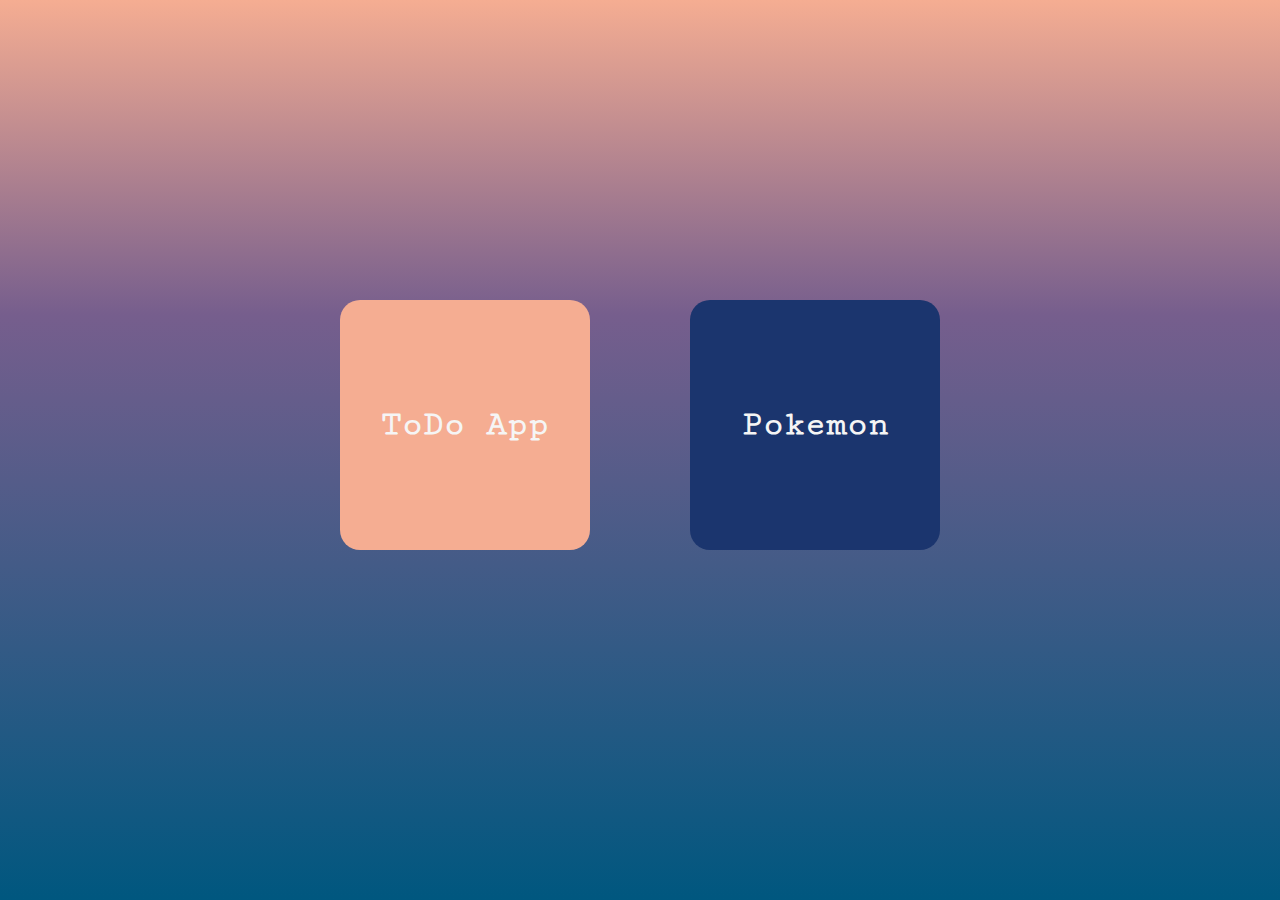
<file: index.html>
<!DOCTYPE html>
<html lang="en">
  <head>
    <meta charset="UTF-8" />
    <meta name="viewport" content="width=device-width, initial-scale=1.0" />
    <link rel="preconnect" href="https://fonts.googleapis.com" />
    <link rel="preconnect" href="https://fonts.gstatic.com" crossorigin />
    <link
      href="https://fonts.googleapis.com/css2?family=Cutive+Mono&display=swap"
      rel="stylesheet"
    />
    <link rel="stylesheet" href="css/style.css" />
    <title>Todo</title>
  </head>
  <body>
    <main class="site-main">
      <div class="container">
        <div class="site-main-wrapper sites">
          <a href="todos.html" class="sites__link">ToDo App</a>
          <a href="pokemon.html" class="sites__link">Pokemon</a>
        </div>
      </div>
    </main>
  </body>
</html>
</file>
<file: css/style.css>
/*! normalize.css v8.0.1 | MIT License | github.com/necolas/normalize.css */html{line-height:1.15;-webkit-text-size-adjust:100%}body{margin:0}main{display:block}h1{font-size:2em;margin:.67em 0}hr{-webkit-box-sizing:content-box;box-sizing:content-box;height:0;overflow:visible}pre{font-family:monospace,monospace;font-size:1em}a{background-color:rgba(0,0,0,0)}abbr[title]{border-bottom:none;text-decoration:underline;-webkit-text-decoration:underline dotted;text-decoration:underline dotted}b,strong{font-weight:bolder}code,kbd,samp{font-family:monospace,monospace;font-size:1em}small{font-size:80%}sub,sup{font-size:75%;line-height:0;position:relative;vertical-align:baseline}sub{bottom:-0.25em}sup{top:-0.5em}img{border-style:none}button,input,optgroup,select,textarea{font-family:inherit;font-size:100%;line-height:1.15;margin:0}button,input{overflow:visible}button,select{text-transform:none}button,[type=button],[type=reset],[type=submit]{-webkit-appearance:button}button::-moz-focus-inner,[type=button]::-moz-focus-inner,[type=reset]::-moz-focus-inner,[type=submit]::-moz-focus-inner{border-style:none;padding:0}button:-moz-focusring,[type=button]:-moz-focusring,[type=reset]:-moz-focusring,[type=submit]:-moz-focusring{outline:1px dotted ButtonText}fieldset{padding:.35em .75em .625em}legend{-webkit-box-sizing:border-box;box-sizing:border-box;color:inherit;display:table;max-width:100%;padding:0;white-space:normal}progress{vertical-align:baseline}textarea{overflow:auto}[type=checkbox],[type=radio]{-webkit-box-sizing:border-box;box-sizing:border-box;padding:0}[type=number]::-webkit-inner-spin-button,[type=number]::-webkit-outer-spin-button{height:auto}[type=search]{-webkit-appearance:textfield;outline-offset:-2px}[type=search]::-webkit-search-decoration{-webkit-appearance:none}::-webkit-file-upload-button{-webkit-appearance:button;font:inherit}details{display:block}summary{display:list-item}template{display:none}[hidden]{display:none}*,*::before,*::after{-webkit-box-sizing:border-box;box-sizing:border-box}*{margin:0;padding:0}img,picture,svg{display:block;max-width:100%}html{height:100%}body{display:-webkit-box;display:-ms-flexbox;display:flex;-webkit-box-orient:vertical;-webkit-box-direction:normal;-ms-flex-direction:column;flex-direction:column;height:100%;font-family:"Cutive Mono",monospace;font-weight:400;font-size:15px}main{-webkit-box-flex:1;-ms-flex-positive:1;flex-grow:1}ul{padding-left:0;list-style:none}li{text-decoration:none}.container{max-width:1320px;width:100%;padding:0 20px;margin:0 auto}body#bg{background-color:rgba(27,53,110,.859)}.pokemon{padding:50px 0;display:-webkit-box;display:-ms-flexbox;display:flex;-webkit-box-orient:vertical;-webkit-box-direction:normal;-ms-flex-direction:column;flex-direction:column;gap:90px}.pokemon__img{display:block;margin:0 auto;max-width:20%}.pokemon__list{display:-webkit-box;display:-ms-flexbox;display:flex;-ms-flex-wrap:wrap;flex-wrap:wrap;-webkit-column-gap:20px;-moz-column-gap:20px;column-gap:20px;row-gap:30px;-webkit-box-pack:center;-ms-flex-pack:center;justify-content:center}.pokemon__item{max-width:400px;width:100%;padding:25px 0;border-radius:15px;-webkit-box-shadow:0px 10px 63px 66px rgba(0,0,0,.1);box-shadow:0px 10px 63px 66px rgba(0,0,0,.1);display:-webkit-box;display:-ms-flexbox;display:flex;-webkit-box-orient:vertical;-webkit-box-direction:normal;-ms-flex-direction:column;flex-direction:column;-webkit-box-align:center;-ms-flex-align:center;align-items:center;-webkit-box-pack:center;-ms-flex-pack:center;justify-content:center;gap:20px;font-size:20px}.item__img{max-width:60%;margin:0 auto;border:2px solid rgba(67,91,102,.637);border-radius:50%;padding:25px;background-color:#fff;-webkit-transition:.5s ease;transition:.5s ease}.item__img:hover{-webkit-transform:scale(1.1);transform:scale(1.1)}.item__weight,.item__height,.item__egg,.item__spawn,.item__name{color:rgba(225,229,234,.623)}.item__name{margin-top:50px;font-size:38px;font-weight:bold;color:#fff}.pokemon__inner{margin-top:70px}.pokemon__search{max-width:400px;margin:0 auto;display:-webkit-box;display:-ms-flexbox;display:flex;-webkit-box-pack:justify;-ms-flex-pack:justify;justify-content:space-between}.pokemon__input{font-weight:bold;font-size:20px;padding:10px;border-radius:10px;color:#fff;background-color:rgba(255,255,255,.095);border:1px solid rgba(0,0,0,0)}.pokemon__input:focus{outline:none}.pokemon__input::-webkit-input-placeholder{color:#fff}.pokemon__input::-moz-placeholder{color:#fff}.pokemon__input:-ms-input-placeholder{color:#fff}.pokemon__input::-ms-input-placeholder{color:#fff}.pokemon__input::placeholder{color:#fff}.pokemon__btn{color:#fff;font-weight:bold;font-size:20px;padding:10px 15px;border-radius:10px;border:1px solid rgba(0,0,0,0);background-color:rgba(255,255,255,.095);-webkit-transition:all .5s ease;transition:all .5s ease}.pokemon__btn:hover{-webkit-transform:scale(1.1);transform:scale(1.1);background-color:rgba(255,255,255,.595)}.btnmore{border:none;background-color:#fff;border-radius:15px;padding:10px 20px;font-weight:bold;-webkit-transition:.5s ease;transition:.5s ease}.btnmore:hover{-webkit-transform:scale(1.1);transform:scale(1.1)}.bg{background:#f5ad92;background:-webkit-gradient(linear, left top, left bottom, from(rgb(245, 173, 146)), color-stop(35%, rgb(118, 94, 141)), to(rgb(0, 87, 127)));background:linear-gradient(180deg, rgb(245, 173, 146) 0%, rgb(118, 94, 141) 35%, rgb(0, 87, 127) 100%)}.form-wrapper{width:600px;height:auto;margin:150px auto;padding:15px;background-color:rgba(212,197,226,.301);border-radius:15px}.form{display:-webkit-box;display:-ms-flexbox;display:flex;-webkit-box-pack:justify;-ms-flex-pack:justify;justify-content:space-between;-webkit-box-align:center;-ms-flex-align:center;align-items:center}.form-input{padding:15px;border-radius:5px;border:none;background-color:rgba(254,255,254,.29)}.form-time{padding:12px;border-radius:5px;border:none;background-color:rgba(254,255,254,.29)}.form-time{width:25%}.form-input::-webkit-input-placeholder{padding-left:10px;color:#f5f5f5;font-size:20px}.form-input::-moz-placeholder{padding-left:10px;color:#f5f5f5;font-size:20px}.form-input:-ms-input-placeholder{padding-left:10px;color:#f5f5f5;font-size:20px}.form-input::-ms-input-placeholder{padding-left:10px;color:#f5f5f5;font-size:20px}.form-input::placeholder{padding-left:10px;color:#f5f5f5;font-size:20px}.form-time,.form-input:focus{outline:none}.rec{max-width:18%;background-image:url("https://www.svgrepo.com/show/522178/microphone.svg");background-size:cover;background-position:center;background-repeat:no-repeat;height:35px;width:35px;background-color:rgba(0,0,0,0);border:1px solid rgba(0,0,0,0);-webkit-transition:.5s ease;transition:.5s ease}.rec:hover{-webkit-transform:scale(1.1);transform:scale(1.1)}.btn{width:18%;padding:11px 15px;color:#fff;background-color:rgba(0,87,127,.373);border-radius:15px;border:none;font-size:20px;-webkit-transition:all .4s ease;transition:all .4s ease}.btn:hover{-webkit-transform:scale(1.05);transform:scale(1.05);color:#f0d9ff}.list{margin-top:50px;display:-webkit-box;display:-ms-flexbox;display:flex;-webkit-box-orient:vertical;-webkit-box-direction:normal;-ms-flex-direction:column;flex-direction:column;gap:20px}.list__item{display:-webkit-box;display:-ms-flexbox;display:flex;-webkit-box-pack:justify;-ms-flex-pack:justify;justify-content:space-between;-webkit-box-align:center;-ms-flex-align:center;align-items:center;padding:10px;padding-left:20px;border:2px solid #d2e9e9;border-radius:15px;font-size:20px;color:#f0e5cf}.item__wrapper{display:-webkit-box;display:-ms-flexbox;display:flex;-webkit-box-pack:justify;-ms-flex-pack:justify;justify-content:space-between;-webkit-box-align:center;-ms-flex-align:center;align-items:center;gap:15px}.item__del{background-color:rgba(0,0,0,0);border:1px solid rgba(0,0,0,0);background-image:url("https://www.svgrepo.com/show/499905/delete.svg");background-position:center;background-size:cover;background-repeat:no-repeat;width:30px;height:30px;-webkit-transition:.4s ease;transition:.4s ease}.item__del:hover{-webkit-transform:scale(1.3);transform:scale(1.3)}.item__edit{background-color:rgba(0,0,0,0);border:1px solid rgba(0,0,0,0);background-image:url("https://www.svgrepo.com/show/474041/edit.svg");background-position:center;background-size:cover;background-repeat:no-repeat;width:30px;height:30px;-webkit-transition:.4s ease;transition:.4s ease}.item__edit:hover{-webkit-transform:scale(1.3);transform:scale(1.3)}.site-main{background:#f5ad92;background:-webkit-gradient(linear, left top, left bottom, from(rgb(245, 173, 146)), color-stop(35%, rgb(118, 94, 141)), to(rgb(0, 87, 127)));background:linear-gradient(180deg, rgb(245, 173, 146) 0%, rgb(118, 94, 141) 35%, rgb(0, 87, 127) 100%)}.site-main-wrapper{margin:300px auto;display:-webkit-box;display:-ms-flexbox;display:flex;-webkit-box-pack:center;-ms-flex-pack:center;justify-content:center;gap:100px;-webkit-box-align:center;-ms-flex-align:center;align-items:center}.sites__link{width:250px;height:250px;background-color:#f5ad92;border-radius:20px;display:-webkit-box;display:-ms-flexbox;display:flex;-webkit-box-align:center;-ms-flex-align:center;align-items:center;-webkit-box-pack:center;-ms-flex-pack:center;justify-content:center;text-decoration:none;font-size:35px;font-weight:bold;color:#f5f5f5;-webkit-transition:.5s ease;transition:.5s ease}.sites__link:hover{-webkit-transform:scale(1.1);transform:scale(1.1);opacity:.6}.sites__link:last-child{background-color:#1b356e}/*# sourceMappingURL=style.css.map */
</file>
